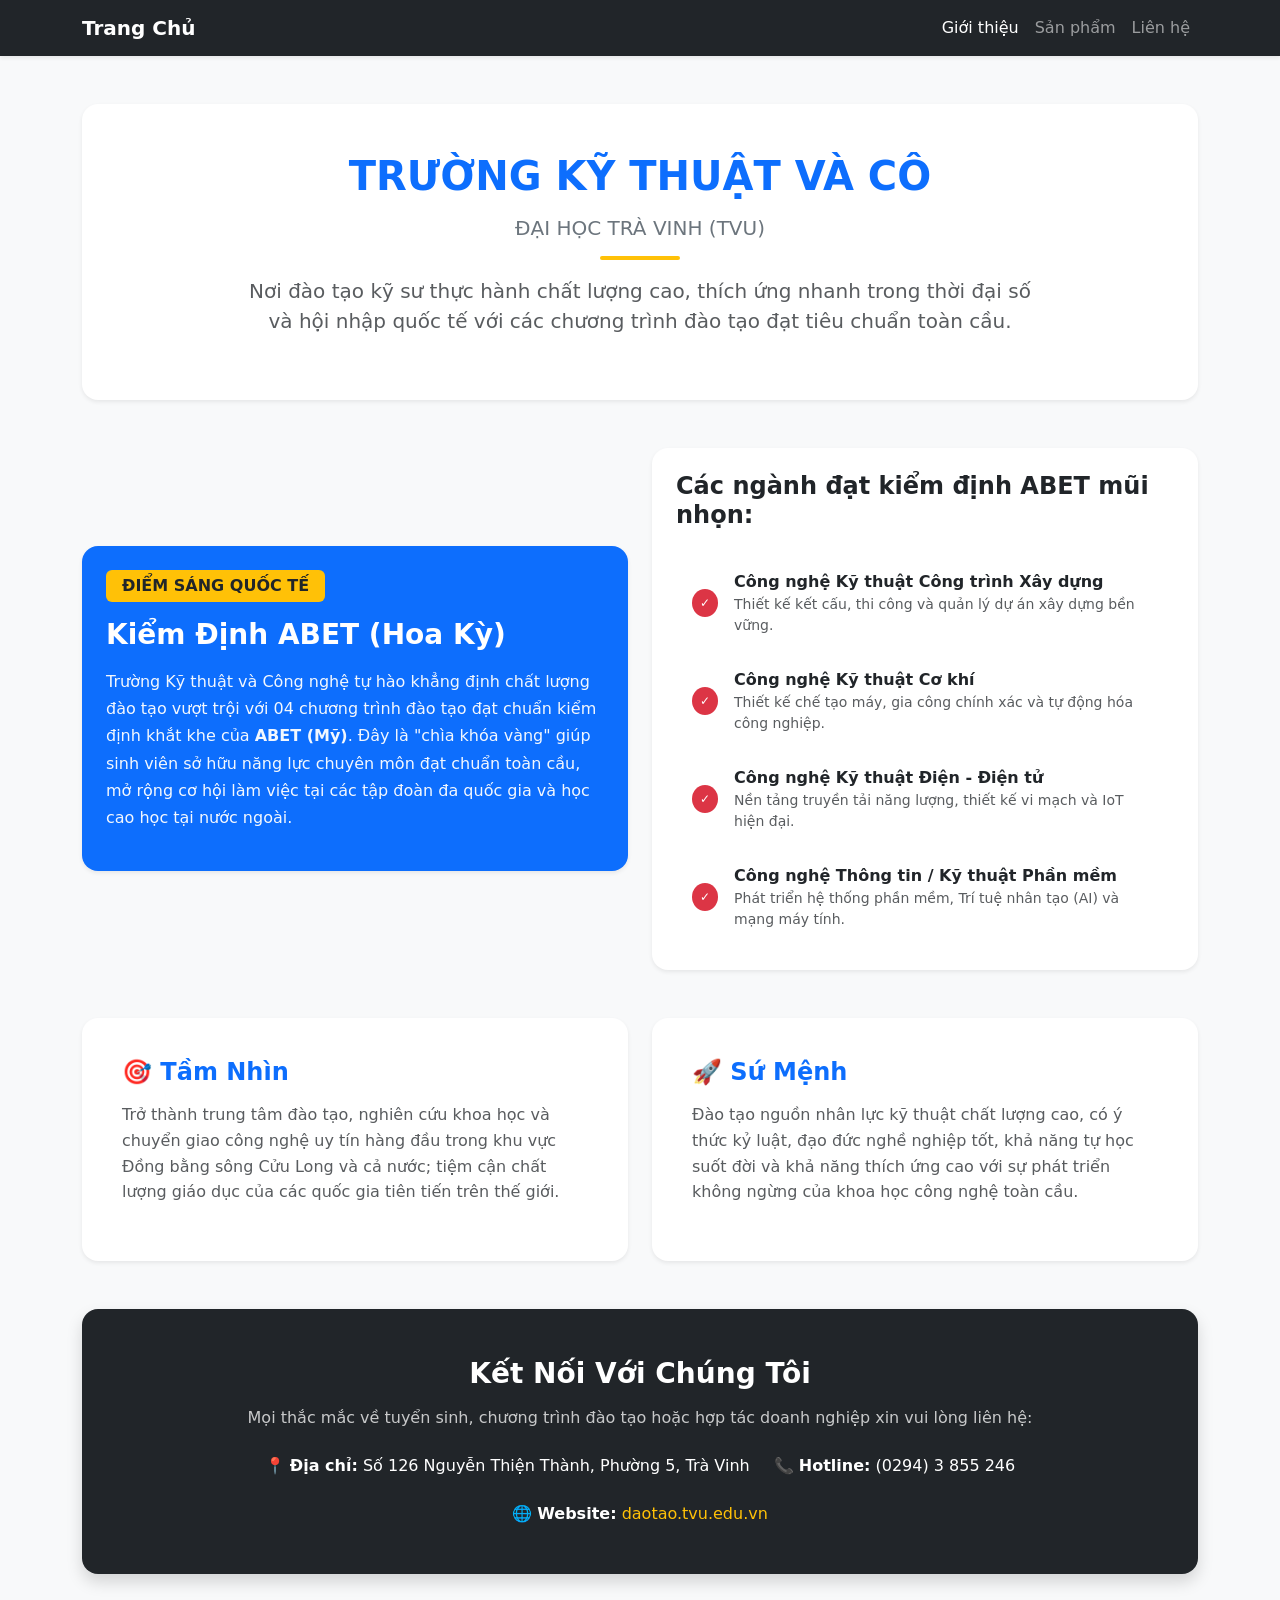
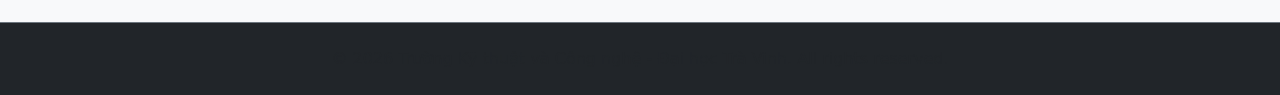
<file: html/gioi-thieu.html>
<!-- html/gioi-thieu.html -->
<!DOCTYPE html>
<html lang="vi">
<head>
    <meta charset="UTF-8">
    <meta name="viewport" content="width=device-width, initial-scale=1.0">
    <title>Giới thiệu - Trường Kỹ thuật và Công nghệ</title>
    <!-- Gọi file CSS riêng của bạn -->
    <link rel="stylesheet" href="../css/style.css">
    
    <!-- Nhúng Bootstrap 5 -->
    <link href="https://cdn.jsdelivr.net/npm/bootstrap@5.3.8/dist/css/bootstrap.min.css" rel="stylesheet">
    <script src="https://cdn.jsdelivr.net/npm/bootstrap@5.3.8/dist/js/bootstrap.bundle.min.js"></script>
</head>
<body class="bg-light">

    <!-- Header Thanh Điều Hướng -->
    <nav class="navbar navbar-expand-lg navbar-dark bg-dark shadow-sm mb-5" role="navigation">
        <div class="container">
            <a class="navbar-brand fw-bold" href="../index.html">Trang Chủ</a>
            <button class="navbar-toggler" type="button" data-bs-toggle="collapse" data-bs-target="#navbarNav">
                <span class="navbar-toggler-icon"></span>
            </button>
            <div class="collapse navbar-collapse" id="navbarNav">
                <div class="navbar-nav ms-auto">
                    <a class="nav-link active" href="gioi-thieu.html">Giới thiệu</a>
                    <a class="nav-link" href="san-pham.html">Sản phẩm</a>
                    <a class="nav-link" href="lien-he.html">Liên hệ</a>
                </div>
            </div>
        </div>
    </nav>

    <!-- Nội dung chính -->
    <div class="container my-5">
        
        <!-- Banner Tiêu Đề -->
        <div class="text-center mb-5 p-5 bg-white rounded-4 shadow-sm">
            <h1 class="fw-bold text-primary mb-3">TRƯỜNG KỸ THUẬT VÀ CÔ</h1>
            <h5 class="text-secondary text-uppercase tracking-wider">Đại Học Trà Vinh (TVU)</h5>
            <div class="mx-auto my-3 bg-warning" style="height: 4px; width: 80px; border-radius: 2px;"></div>
            <p class="lead text-muted mx-auto" style="max-width: 800px;">
                Nơi đào tạo kỹ sư thực hành chất lượng cao, thích ứng nhanh trong thời đại số và hội nhập quốc tế với các chương trình đào tạo đạt tiêu chuẩn toàn cầu.
            </p>
        </div>

        <!-- Khối thông tin nổi bật (ABET) -->
        <div class="row align-items-center mb-5 g-4">
            <div class="col-lg-6">
                <div class="p-4 bg-primary text-white rounded-4 shadow-sm h-100 d-flex flex-column justify-content-center">
                    <span class="badge bg-warning text-dark align-self-start mb-3 px-3 py-2 fw-bold fs-6">ĐIỂM SÁNG QUỐC TẾ</span>
                    <h3 class="fw-bold mb-3">Kiểm Định ABET (Hoa Kỳ)</h3>
                    <p class="fs-6" style="line-height: 1.7; opacity: 0.95;">
                        Trường Kỹ thuật và Công nghệ tự hào khẳng định chất lượng đào tạo vượt trội với 04 chương trình đào tạo đạt chuẩn kiểm định khắt khe của <strong>ABET (Mỹ)</strong>. Đây là "chìa khóa vàng" giúp sinh viên sở hữu năng lực chuyên môn đạt chuẩn toàn cầu, mở rộng cơ hội làm việc tại các tập đoàn đa quốc gia và học cao học tại nước ngoài.
                    </p>
                </div>
            </div>
            <div class="col-lg-6">
                <div class="p-4 bg-white rounded-4 shadow-sm h-100">
                    <h4 class="fw-bold text-dark mb-4">Các ngành đạt kiểm định ABET mũi nhọn:</h4>
                    <ul class="list-group list-group-flush">
                        <li class="list-group-item d-flex align-items-center gap-3 py-3 border-0">
                            <span class="badge bg-danger rounded-circle p-2">✓</span>
                            <div>
                                <strong class="text-dark">Công nghệ Kỹ thuật Công trình Xây dựng</strong>
                                <div class="text-muted small">Thiết kế kết cấu, thi công và quản lý dự án xây dựng bền vững.</div>
                            </div>
                        </li>
                        <li class="list-group-item d-flex align-items-center gap-3 py-3 border-0">
                            <span class="badge bg-danger rounded-circle p-2">✓</span>
                            <div>
                                <strong class="text-dark">Công nghệ Kỹ thuật Cơ khí</strong>
                                <div class="text-muted small">Thiết kế chế tạo máy, gia công chính xác và tự động hóa công nghiệp.</div>
                            </div>
                        </li>
                        <li class="list-group-item d-flex align-items-center gap-3 py-3 border-0">
                            <span class="badge bg-danger rounded-circle p-2">✓</span>
                            <div>
                                <strong class="text-dark">Công nghệ Kỹ thuật Điện - Điện tử</strong>
                                <div class="text-muted small">Nền tảng truyền tải năng lượng, thiết kế vi mạch và IoT hiện đại.</div>
                            </div>
                        </li>
                        <li class="list-group-item d-flex align-items-center gap-3 py-3 border-0">
                            <span class="badge bg-danger rounded-circle p-2">✓</span>
                            <div>
                                <strong class="text-dark">Công nghệ Thông tin / Kỹ thuật Phần mềm</strong>
                                <div class="text-muted small">Phát triển hệ thống phần mềm, Trí tuệ nhân tạo (AI) và mạng máy tính.</div>
                            </div>
                        </li>
                    </ul>
                </div>
            </div>
        </div>

        <!-- Tầm nhìn & Sứ mệnh -->
        <div class="row g-4 mb-5">
            <div class="col-md-6">
                <div class="card border-0 rounded-4 shadow-sm p-4 h-100">
                    <div class="card-body">
                        <h4 class="fw-bold text-primary mb-3">🎯 Tầm Nhìn</h4>
                        <p class="text-muted" style="line-height: 1.6;">
                            Trở thành trung tâm đào tạo, nghiên cứu khoa học và chuyển giao công nghệ uy tín hàng đầu trong khu vực Đồng bằng sông Cửu Long và cả nước; tiệm cận chất lượng giáo dục của các quốc gia tiên tiến trên thế giới.
                        </p>
                    </div>
                </div>
            </div>
            <div class="col-md-6">
                <div class="card border-0 rounded-4 shadow-sm p-4 h-100">
                    <div class="card-body">
                        <h4 class="fw-bold text-primary mb-3">🚀 Sứ Mệnh</h4>
                        <p class="text-muted" style="line-height: 1.6;">
                            Đào tạo nguồn nhân lực kỹ thuật chất lượng cao, có ý thức kỷ luật, đạo đức nghề nghiệp tốt, khả năng tự học suốt đời và khả năng thích ứng cao với sự phát triển không ngừng của khoa học công nghệ toàn cầu.
                        </p>
                    </div>
                </div>
            </div>
        </div>

        <!-- Khung liên hệ nhanh -->
        <div class="bg-dark text-white p-5 rounded-4 shadow text-center">
            <h3 class="fw-bold mb-3">Kết Nối Với Chúng Tôi</h3>
            <p class="opacity-75 mb-4">Mọi thắc mắc về tuyển sinh, chương trình đào tạo hoặc hợp tác doanh nghiệp xin vui lòng liên hệ:</p>
            <div class="d-flex flex-wrap justify-content-center gap-4">
                <span class="fs-6">📍 <strong>Địa chỉ:</strong> Số 126 Nguyễn Thiện Thành, Phường 5, Trà Vinh</span>
                <span class="fs-6">📞 <strong>Hotline:</strong> (0294) 3 855 246</span>
                <span class="fs-6">🌐 <strong>Website:</strong> <a href="https://daotao.tvu.edu.vn" class="text-warning text-decoration-none" target="_blank">daotao.tvu.edu.vn</a></span>
            </div>
        </div>

    </div>

    <!-- Footer -->
    <footer class="bg-dark text-muted py-4 mt-5 border-top border-secondary">
        <div class="container text-center">
            <p class="mb-0">© 2026 Trường Kỹ thuật và Công nghệ - Đại học Trà Vinh. All rights reserved.</p>
        </div>
    </footer>

</body>
</html>
</file>
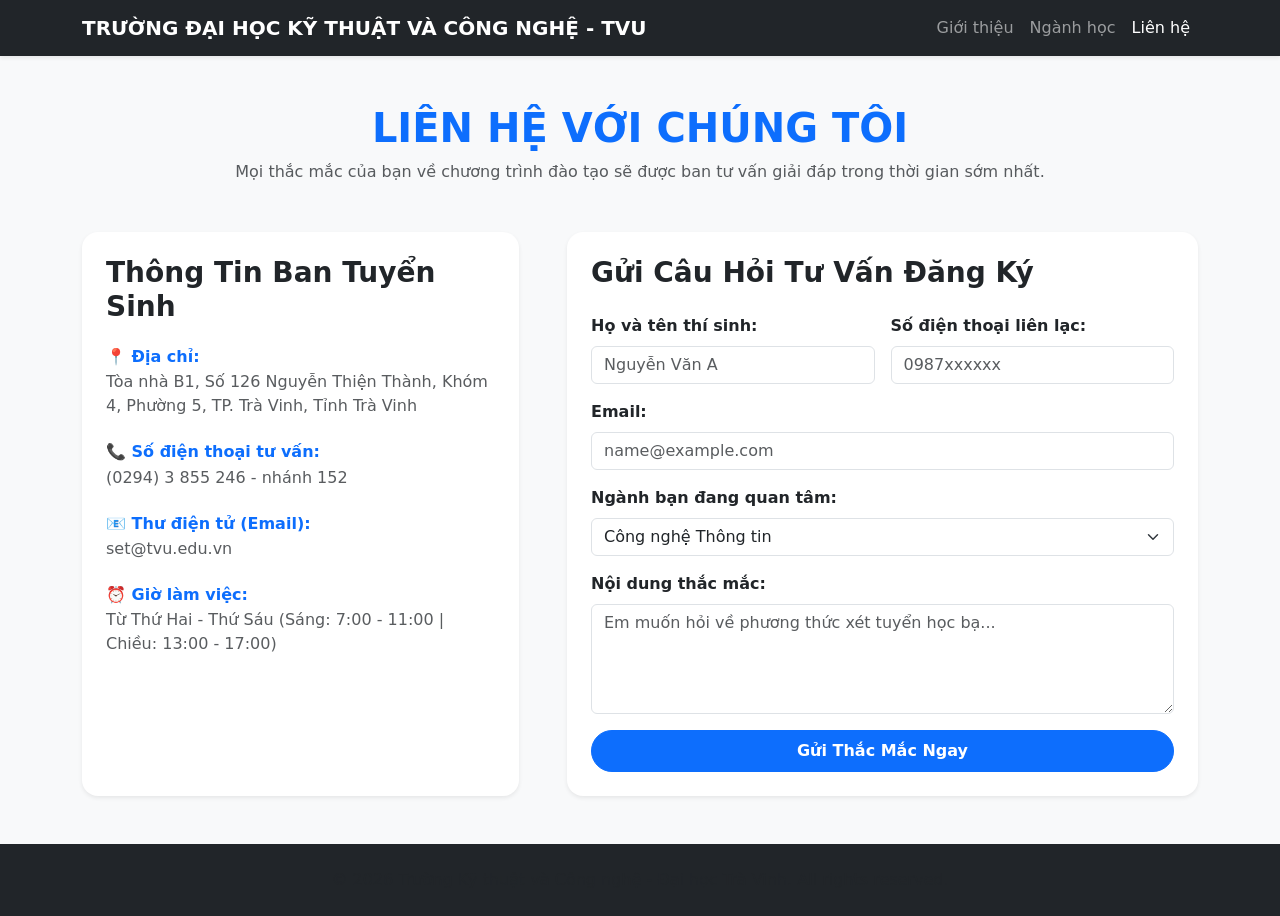
<file: html/lien-he.html>
<!-- html/lien-he.html -->
<!DOCTYPE html>
<html lang="vi">
<head>
    <meta charset="UTF-8">
    <meta name="viewport" content="width=device-width, initial-scale=1.0">
    <title>Liên hệ - Trường KT&CN</title>
    <!-- Gọi CSS riêng -->
    <link rel="stylesheet" href="../css/style.css">
    
    <!-- Bootstrap 5 -->
    <link href="https://cdn.jsdelivr.net/npm/bootstrap@5.3.8/dist/css/bootstrap.min.css" rel="stylesheet">
    <script src="https://cdn.jsdelivr.net/npm/bootstrap@5.3.8/dist/js/bootstrap.bundle.min.js"></script>
</head>
<body class="bg-light">

    <!-- Header Thanh Điều Hướng -->
    <nav class="navbar navbar-expand-lg navbar-dark bg-dark shadow-sm mb-5" role="navigation">
        <div class="container">
            <a class="navbar-brand fw-bold" href="../index.html">TRƯỜNG ĐẠI HỌC KỸ THUẬT VÀ CÔNG NGHỆ - TVU</a>
            <div class="navbar-nav ms-auto">
                <a class="nav-link" href="gioi-thieu.html">Giới thiệu</a>
                <a class="nav-link" href="san-pham.html">Ngành học</a>
                <a class="nav-link active" href="lien-he.html">Liên hệ</a>
            </div>
        </div>
    </nav>

    <div class="container my-5">
        <div class="text-center mb-5">
            <h1 class="fw-bold text-primary">LIÊN HỆ VỚI CHÚNG TÔI</h1>
            <p class="text-muted">Mọi thắc mắc của bạn về chương trình đào tạo sẽ được ban tư vấn giải đáp trong thời gian sớm nhất.</p>
        </div>

        <div class="row g-5">
            <!-- Cột thông tin liên lạc -->
            <div class="col-lg-5">
                <div class="bg-white p-4 rounded-4 shadow-sm h-100">
                    <h3 class="fw-bold text-dark mb-4">Thông Tin Ban Tuyển Sinh</h3>
                    
                    <div class="mb-4">
                        <h6 class="fw-bold text-primary mb-1">📍 Địa chỉ:</h6>
                        <p class="text-muted mb-0">Tòa nhà B1, Số 126 Nguyễn Thiện Thành, Khóm 4, Phường 5, TP. Trà Vinh, Tỉnh Trà Vinh</p>
                    </div>

                    <div class="mb-4">
                        <h6 class="fw-bold text-primary mb-1">📞 Số điện thoại tư vấn:</h6>
                        <p class="text-muted mb-0">(0294) 3 855 246 - nhánh 152</p>
                    </div>

                    <div class="mb-4">
                        <h6 class="fw-bold text-primary mb-1">📧 Thư điện tử (Email):</h6>
                        <p class="text-muted mb-0">set@tvu.edu.vn</p>
                    </div>

                    <div class="mb-4">
                        <h6 class="fw-bold text-primary mb-1">⏰ Giờ làm việc:</h6>
                        <p class="text-muted mb-0">Từ Thứ Hai - Thứ Sáu (Sáng: 7:00 - 11:00 | Chiều: 13:00 - 17:00)</p>
                    </div>
                </div>
            </div>

            <!-- Cột Form gửi tin nhắn tư vấn -->
            <div class="col-lg-7">
                <div class="bg-white p-4 rounded-4 shadow-sm h-100">
                    <h3 class="fw-bold text-dark mb-4">Gửi Câu Hỏi Tư Vấn Đăng Ký</h3>
                    <form onsubmit="sendFeedback(event)">
                        <div class="row g-3">
                            <div class="col-md-6">
                                <label class="form-label text-dark fw-semibold">Họ và tên thí sinh:</label>
                                <input type="text" class="form-control" required placeholder="Nguyễn Văn A">
                            </div>
                            <div class="col-md-6">
                                <label class="form-label text-dark fw-semibold">Số điện thoại liên lạc:</label>
                                <input type="tel" class="form-control" required placeholder="0987xxxxxx">
                            </div>
                            <div class="col-12">
                                <label class="form-label text-dark fw-semibold">Email:</label>
                                <input type="email" class="form-control" required placeholder="name@example.com">
                            </div>
                            <div class="col-12">
                                <label class="form-label text-dark fw-semibold">Ngành bạn đang quan tâm:</label>
                                <select class="form-select">
                                    <option>Công nghệ Thông tin</option>
                                    <option>Kỹ thuật Phần mềm</option>
                                    <option>Công nghệ Kỹ thuật Ô tô</option>
                                    <option>CNKT Điện - Điện tử</option>
                                    <option>Khác</option>
                                </select>
                            </div>
                            <div class="col-12">
                                <label class="form-label text-dark fw-semibold">Nội dung thắc mắc:</label>
                                <textarea class="form-control" rows="4" required placeholder="Em muốn hỏi về phương thức xét tuyển học bạ..."></textarea>
                            </div>
                            <div class="col-12">
                                <button type="submit" class="btn btn-primary w-100 py-2 fw-semibold rounded-pill">Gửi Thắc Mắc Ngay</button>
                            </div>
                        </div>
                    </form>
                </div>
            </div>
        </div>
    </div>

    <script>
        function sendFeedback(e) {
            e.preventDefault();
            alert("Cảm ơn bạn đã gửi liên hệ! Ban tư vấn tuyển sinh Trường Kỹ thuật và Công nghệ sẽ phản hồi qua email/SĐT của bạn sớm nhất.");
            e.target.reset();
        }
    </script>

    <!-- Footer -->
    <footer class="bg-dark text-muted py-4 mt-5 text-center">
        <div class="container">
            <p class="mb-0">© 2026 Trường Kỹ thuật và Công nghệ - Đại học Trà Vinh. All rights reserved.</p>
        </div>
    </footer>
</body>
</html>
</file>
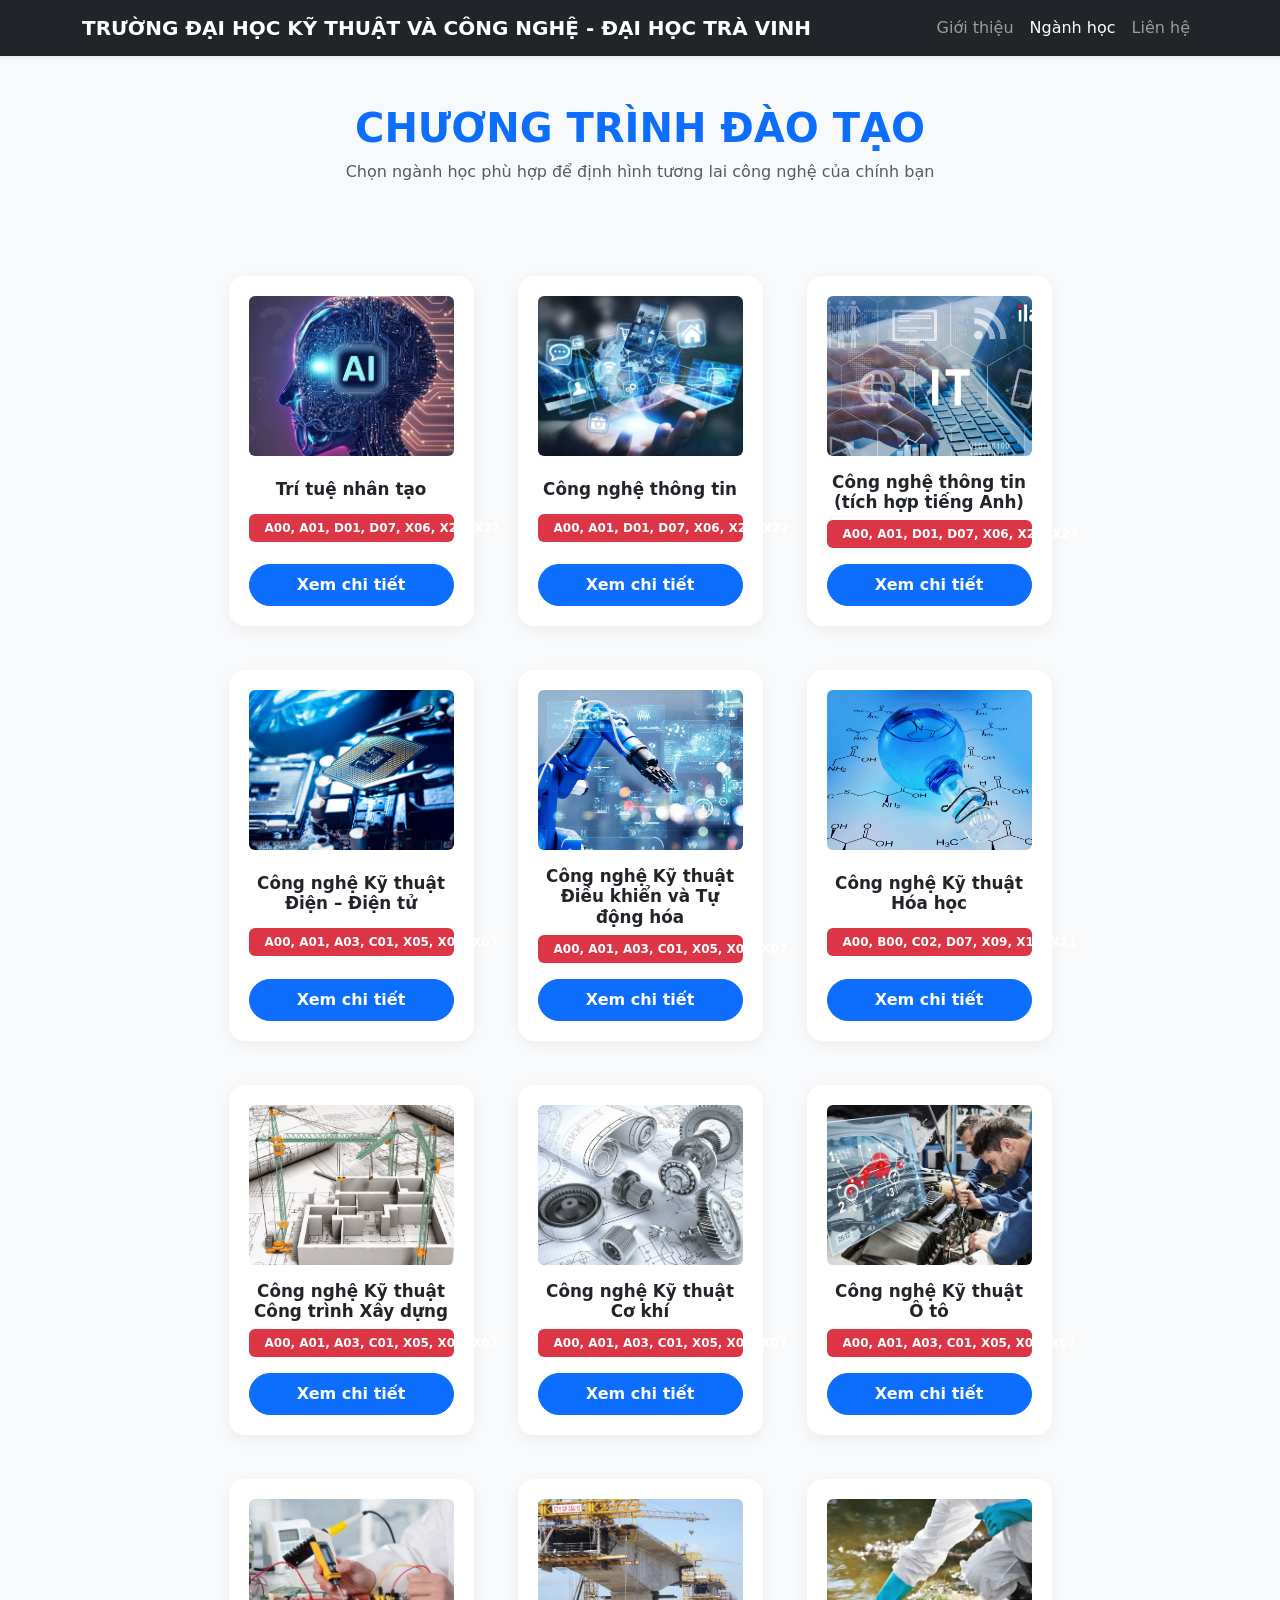
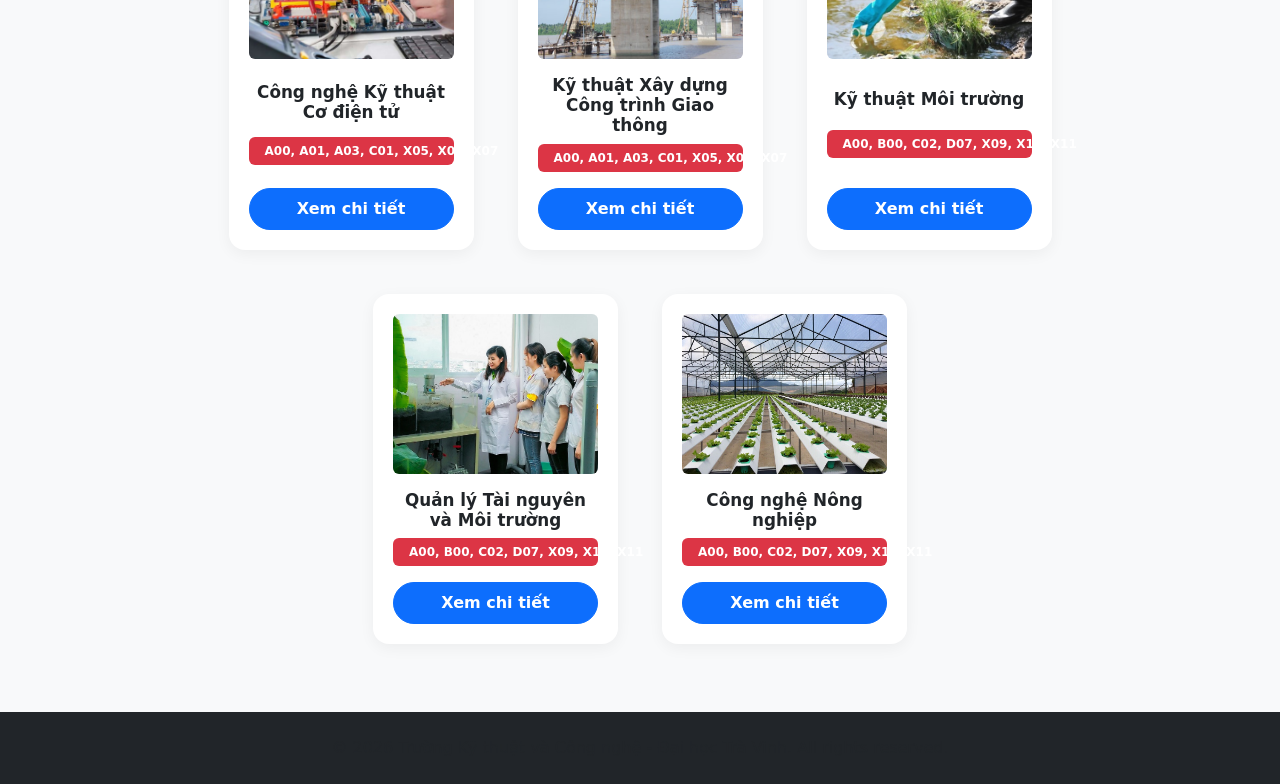
<file: html/san-pham.html>
<!-- html/san-pham.html -->
<!DOCTYPE HTML>
<html lang="vi">
<head>
    <meta charset="UTF-8">
    <meta name="viewport" content="width=device-width, initial-scale=1.0">
    <title>Chương trình đào tạo - Trường Kỹ thuật và Công nghệ</title>
    <!-- GỌI CSS RIÊNG -->
    <link rel="stylesheet" href="../css/style.css">
    
    <!-- Bootstrap 5 -->
    <link href="https://cdn.jsdelivr.net/npm/bootstrap@5.3.8/dist/css/bootstrap.min.css" rel="stylesheet">
    <script src="https://cdn.jsdelivr.net/npm/bootstrap@5.3.8/dist/js/bootstrap.bundle.min.js"></script>
    <style>
        .program-card {
            background-color: #fff;
            border-radius: 16px;
            padding: 20px;
            text-align: center;
            box-shadow: 0 4px 15px rgba(0,0,0,0.05);
            transition: transform 0.2s;
            height: 100%;
            display: flex;
            flex-direction: column;
            justify-content: space-between;
        }
        .program-card:hover {
            transform: translateY(-5px);
        }
    </style>
</head>
<body class="bg-light">

    <!-- Header Thanh Điều Hướng -->
    <nav class="navbar navbar-expand-lg navbar-dark bg-dark shadow-sm mb-5" role="navigation">
        <div class="container">
            <a class="navbar-brand fw-bold" href="../index.html">TRƯỜNG ĐẠI HỌC KỸ THUẬT VÀ CÔNG NGHỆ - ĐẠI HỌC TRÀ VINH</a>
            <div class="navbar-nav ms-auto">
                <a class="nav-link" href="gioi-thieu.html">Giới thiệu</a>
                <a class="nav-link active" href="san-pham.html">Ngành học</a>
                <a class="nav-link" href="lien-he.html">Liên hệ</a>
            </div>
        </div>
    </nav>

    <div class="container my-5">
        <h1 class="text-center fw-bold text-primary mb-2">CHƯƠNG TRÌNH ĐÀO TẠO</h1>
        <p class="text-center text-muted mb-5">Chọn ngành học phù hợp để định hình tương lai công nghệ của chính bạn</p>
        
        <!-- Khung chứa danh sách ngành được render tự động -->
        <div class="row g-4" id="productlist"></div>
    </div>

    <!-- Script dữ liệu -->
    <script src="../js/script.js"></script>
    <script>
        const container = document.getElementById("productlist");
    
        productlistt.forEach(obj => {
            // Tạo cột Bootstrap
            const col = document.createElement("div");
            col.className = "col-12 col-md-6 col-lg-3";

            const card = document.createElement("div");
            card.className = "program-card";

            const img = document.createElement("img");
            img.src = obj.image; 
            img.alt = obj.name;
            img.className = "img-fluid rounded mb-3 object-fit-cover";
            img.style.height = "160px";

            const title = document.createElement("h5");
            title.textContent = obj.name;
            title.style.fontSize = "1.05rem";
            title.style.fontWeight = "700";
            title.className = "text-dark mb-2";

            const badge = document.createElement("div");
            badge.className = "badge bg-danger mb-3 py-2 px-3 text-uppercase";
            badge.style.fontSize = "0.75rem";
            badge.textContent = obj.price; // Đóng vai trò là thông tin điểm nhấn của ngành

            const btn = document.createElement("a");
            btn.className = "btn btn-primary w-100 rounded-pill py-2 fw-semibold";
            btn.href = "chi-tiet.html?masp=" + obj.id; 
            btn.textContent = "Xem chi tiết";

            card.appendChild(img);
            card.appendChild(title);
            card.appendChild(badge);
            card.appendChild(btn);

            col.appendChild(card);
            container.appendChild(col);
        });
    </script>

    <!-- Footer -->
    <footer class="bg-dark text-muted py-4 mt-5 text-center">
        <div class="container">
            <p class="mb-0">© 2026 Trường Kỹ thuật và Công nghệ - Đại học Trà Vinh. All rights reserved.</p>
        </div>
    </footer>
</body>
</html>
</file>
<file: css/style.css>
/* css/style.css */

/* Reset cơ bản */
body {
    font-family: 'Segoe UI', Arial, sans-serif;
    background-color: #f4f6f9;
    margin: 0;
    padding: 0;
}

/* Định dạng cho trang danh sách sản phẩm (san-pham.html) */
#productlist {
    display: flex;
    flex-wrap: wrap;
    gap: 20px;
    padding: 20px;
    justify-content: center;
    max-width: 1200px;
    margin: 0 auto;
}

.product-card {
    border: 1px solid #ddd;
    border-radius: 8px;
    padding: 15px;
    width: 250px;
    text-align: center;
    background: #fff;
    box-shadow: 0 4px 6px rgba(0,0,0,0.1);
    transition: transform 0.3s ease, box-shadow 0.3s ease;
}

.product-card:hover {
    transform: translateY(-5px);
    box-shadow: 0 8px 16px rgba(0,0,0,0.15);
}

.product-card img {
    max-width: 100%;
    height: 200px;
    object-fit: contain;
    border-radius: 4px;
}

.product-price {
    color: #dc3545;
    font-weight: bold;
    margin: 10px 0;
}

.btn-detail {
    display: inline-block;
    background-color: #007bff;
    color: white;
    padding: 8px 15px;
    text-decoration: none;
    border-radius: 15px;
    font-size: 0.9rem;
    font-weight: 500;
}

.btn-detail:hover {
    background-color: #0056b3;
}

/* Tùy biến thêm cho trang chi tiết (chi-tiet.html) */
.product-detail-img {
    max-height: 400px;
}

.btn-action {
    border-radius: 15px;
    font-weight: 500;
    padding: 10px 25px;
}
</file>
